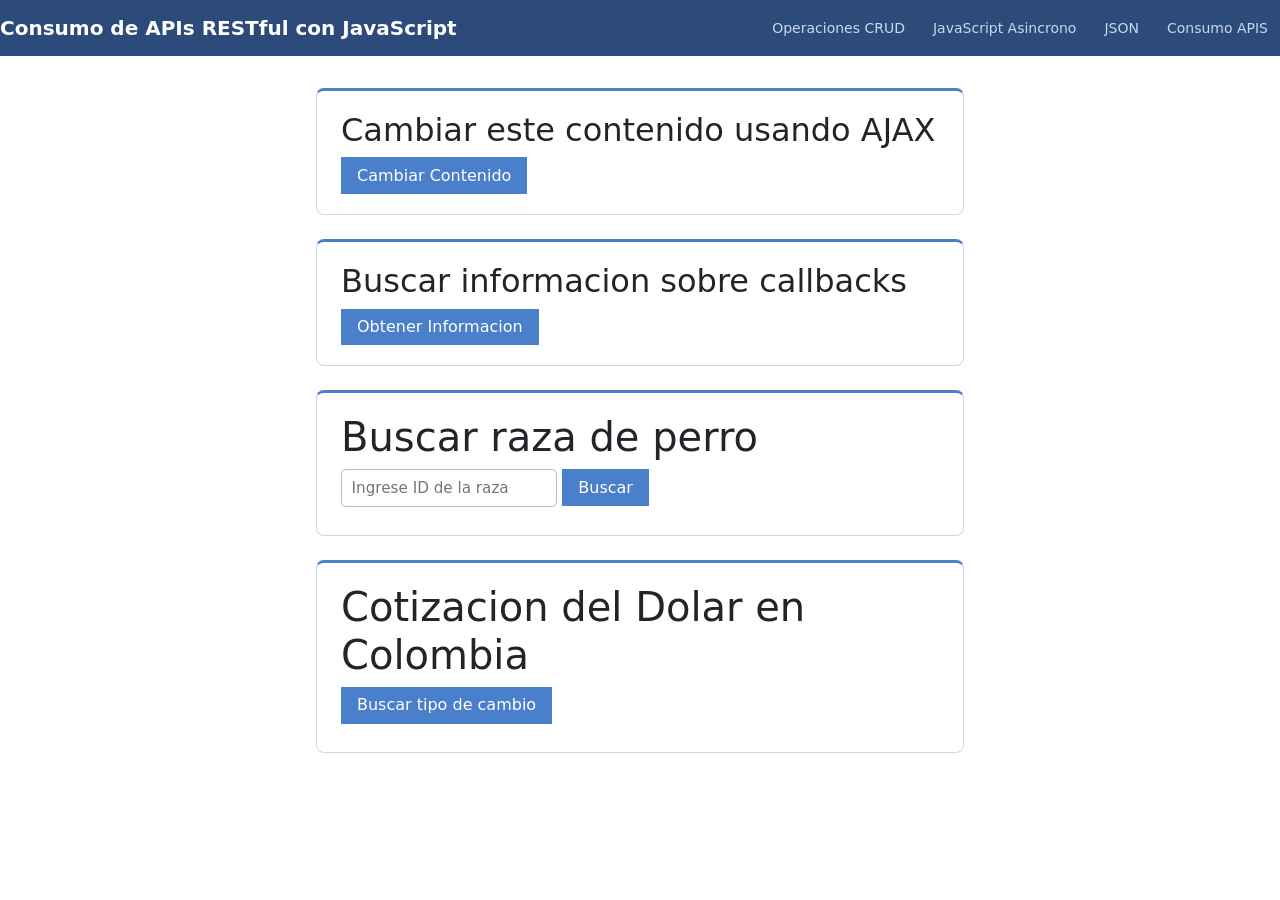
<file: index.html>
<!doctype html>
<html lang="en">

<head>
    <title>Title</title>
    <!-- Required meta tags -->
    <meta charset="utf-8" />
    <meta name="viewport" content="width=device-width, initial-scale=1, shrink-to-fit=no" />

    <link rel="stylesheet" href="css/style.css">

    <!-- Bootstrap CSS v5.2.1 -->
    <link href="https://cdn.jsdelivr.net/npm/bootstrap@5.3.2/dist/css/bootstrap.min.css" rel="stylesheet"
        integrity="sha384-T3c6CoIi6uLrA9TneNEoa7RxnatzjcDSCmG1MXxSR1GAsXEV/Dwwykc2MPK8M2HN" crossorigin="anonymous" />

</head>

<body>
    <header>
        <!-- place navbar here -->
        <nav class="navbar">

            <span class="navbar-brand">Consumo de APIs RESTful con
                JavaScript </span>
            <ul class="navbar-links">
                <li><a href="">Operaciones CRUD</a></li>
                <li><a href="#ajax-section">JavaScript Asincrono</a></li>
                <li><a href="">JSON</a></li>
                <li><a href="consumoapis.html">Consumo APIS</a></li>
            </ul>

        </nav>
    </header>
    <main>

        <!-- Seccion Operaciones CRUD -->











        <!-- Seccion JavaScript Asincrono -->

        <!-- AJAX -->

        <section id="ajax-section">
            <h2>Cambiar este contenido usando AJAX</h2>
            <button type="button" onclick="ajaxFunction()">Cambiar Contenido</button>
        </section>

        <!-- Callback -->

        <section id="callback-section">
            <h2>Buscar informacion sobre callbacks</h2>
            <button id="btnCargar">Obtener Informacion</button>
        </section>

        <!-- Promise -->

        <section id="promise-section">
            <h1>Buscar raza de perro</h1>

            <input type="text" id="breedId" placeholder="Ingrese ID de la raza">
            <button id="btnBuscar">Buscar</button>

            <p id="estado"></p>
            <div id="resultado"></div>
        </section>

        <!-- Async / Await -->

        <section id="asyncawait-section">
            <h1>Cotizacion del Dolar en Colombia</h1>
            <button id="btnCotizarDolar">Buscar tipo de cambio</button>
            <p id="estadoDolar"></p>
            <div id="resultadoDolar"></div>
        </section>



        <!-- Seccion JSON -->











        <!-- Seccion consumo APIS -->






    </main>
    <footer>
        <!-- place footer here -->
    </footer>
    <!-- Bootstrap JavaScript Libraries -->
    <script src="https://cdn.jsdelivr.net/npm/@popperjs/core@2.11.8/dist/umd/popper.min.js"
        integrity="sha384-I7E8VVD/ismYTF4hNIPjVp/Zjvgyol6VFvRkX/vR+Vc4jQkC+hVqc2pM8ODewa9r"
        crossorigin="anonymous"></script>

    <script src="js/script.js"></script>
</body>

</html>
</file>
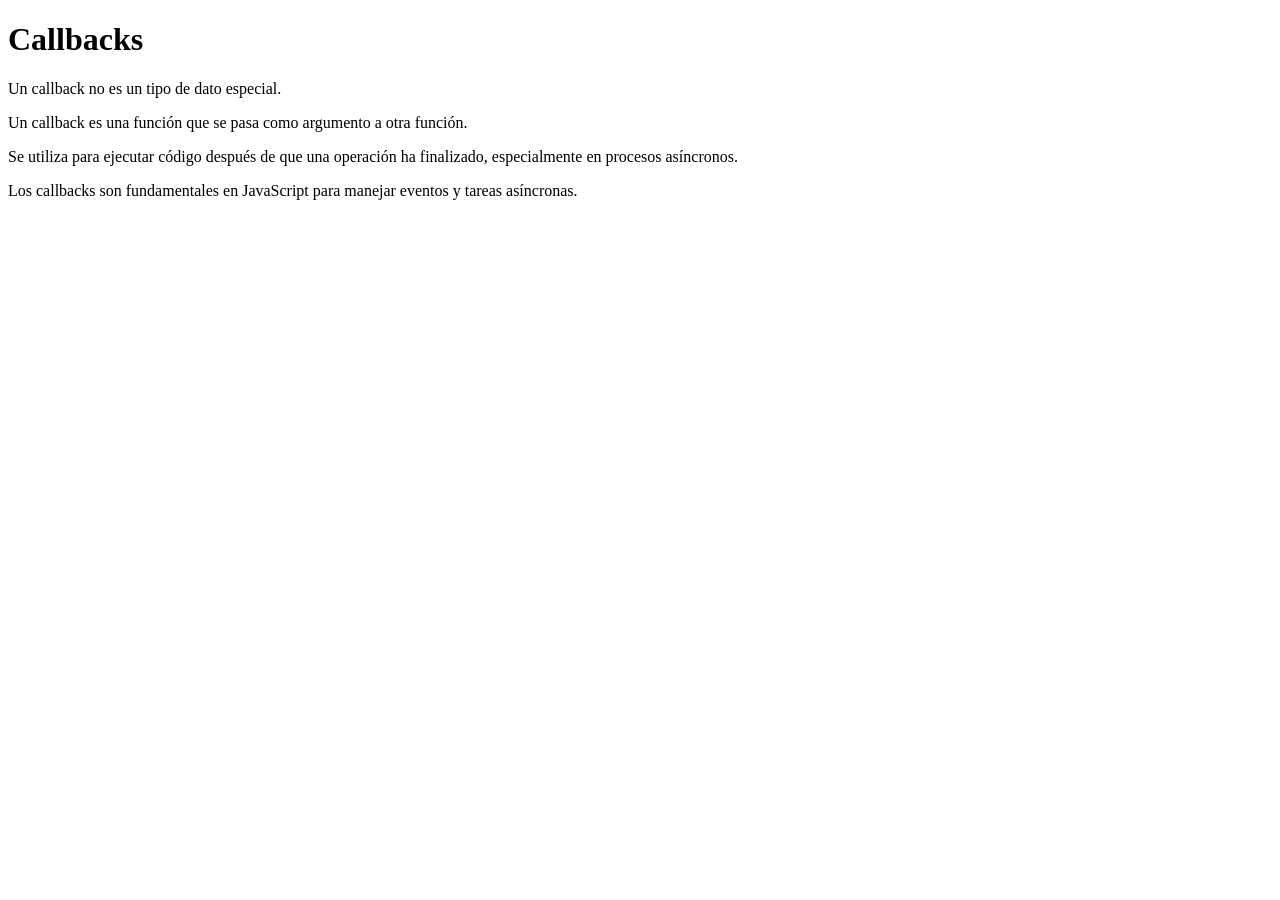
<file: callback.html>
<!DOCTYPE html>
<html lang="en">

<head>
    <meta charset="UTF-8">
    <meta name="viewport" content="width=device-width, initial-scale=1.0">
    <title>Document</title>
</head>

<body>
    <h1>Callbacks</h1>
    <p>Un callback no es un tipo de dato especial.</p>
    <p>Un callback es una función que se pasa como argumento a otra función.</p>
    <p>Se utiliza para ejecutar código después de que una operación ha finalizado, especialmente en procesos asíncronos.
    </p>
    <p>Los callbacks son fundamentales en JavaScript para manejar eventos y tareas asíncronas.</p>
</body>

</html>
</file>
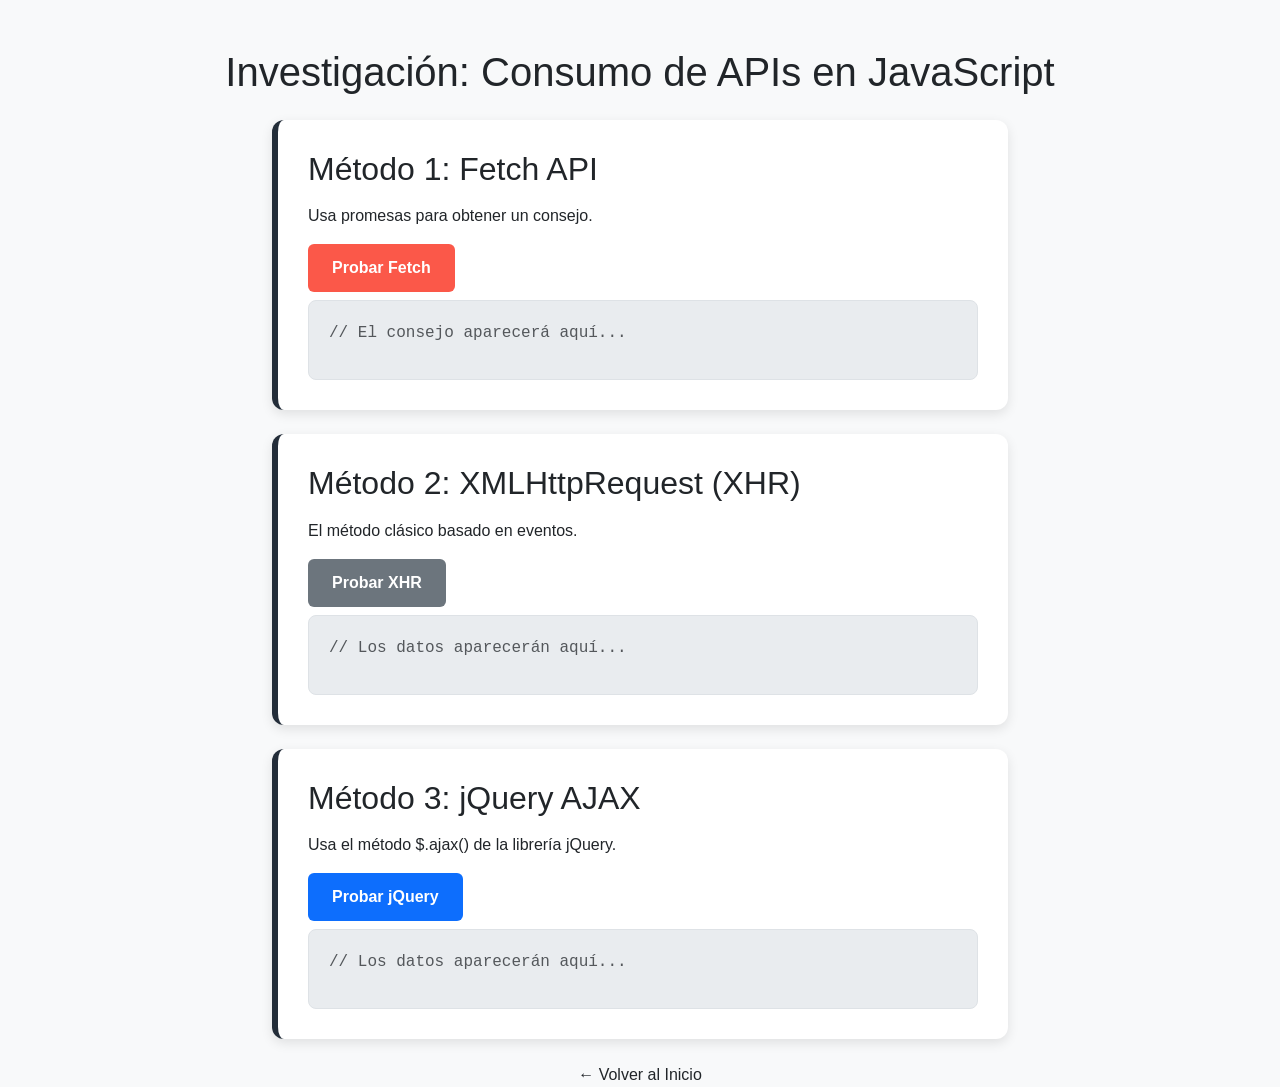
<file: consumoapis.html>
<!DOCTYPE html>
<html lang="es">
<head>
    <meta charset="UTF-8">
    <meta name="viewport" content="width=device-width, initial-scale=1.0">
    <title>Investigación de APIs</title>
    <link href="https://cdn.jsdelivr.net/npm/bootstrap@5.3.2/dist/css/bootstrap.min.css" rel="stylesheet">
    <link rel="stylesheet" href="apis.css">
</head>
<body>

    <div class="container mt-5">
        <h1 class="text-center mb-4">Investigación: Consumo de APIs en JavaScript</h1>

        <div class="row justify-content-center">
            <div class="col-md-8">
                
                <div class="card-investigacion mb-4">
                    <h2 class="mb-3">Método 1: Fetch API</h2>
                    <p>Usa promesas para obtener un consejo.</p>
                    <button onclick="traerConsejoFetch()" class="btn-demo">Probar Fetch</button>
                    <div id="fetch-result" class="result-container mt-2">
                        <span class="text-muted">// El consejo aparecerá aquí...</span>
                    </div>
                </div>

                <div class="card-investigacion mb-4">
                    <h2 class="mb-3">Método 2: XMLHttpRequest (XHR)</h2>
                    <p>El método clásico basado en eventos.</p>
                    <button onclick="traerConsejoXHR()" class="btn-demo" style="background-color: #6c757d;">Probar XHR</button>
                    <div id="xhr-result" class="result-container mt-2">
                        <span class="text-muted">// Los datos aparecerán aquí...</span>
                    </div>
                </div>

                <div class="card-investigacion">
                    <h2 class="mb-3">Método 3: jQuery AJAX</h2>
                    <p>Usa el método $.ajax() de la librería jQuery.</p>
                    <button onclick="traerConsejoJQuery()" class="btn-demo" style="background-color: #0d6efd;">Probar jQuery</button>
                    <div id="jquery-result" class="result-container mt-2">
                        <span class="text-muted">// Los datos aparecerán aquí...</span>
                    </div>
                </div>

                <div class="mt-4 text-center">
                    <a href="index.html" class="text-decoration-none text-dark">← Volver al Inicio</a>
                </div>

            </div>
        </div>
    </div>

    <script src="https://code.jquery.com/jquery-3.7.1.min.js"></script>
    <script src="consumoapis.js"></script>
</body>
</html>
</file>
<file: css/style.css>
*, *::before, *::after {
  box-sizing: border-box;
}

.navbar {
  background: #2c4a7a;
  padding: 0.75rem 2rem;
  display: flex;
  align-items: center;
  justify-content: space-between;
}

.navbar-brand {
  color: #fff !important;
  font-weight: 600;
  font-size: 0.95rem;
  white-space: nowrap;
}

.navbar-links {
  list-style: none;
  margin: 0;
  padding: 0;
  display: flex;
  align-items: center;
  gap: 0.25rem;
  flex-wrap: nowrap;
}

.navbar-links a {
  color: #c8d8f0;
  text-decoration: none;
  font-size: 0.875rem;
  white-space: nowrap;
  padding: 0.35rem 0.75rem;
  border-radius: 5px;
  transition: background 0.15s, color 0.15s;
}

.navbar-links a:hover {
  background: rgba(255,255,255,0.12);
  color: #fff;
}

body {
  font-family: system-ui, sans-serif;
  font-size: 16px;
  line-height: 1.6;
  color: #222;
  background: #eef2f7;
  margin: 0;
  padding: 0;
}

main {
  max-width: 680px;
  margin: 2rem auto;
  padding: 0 1rem;
  display: flex;
  flex-direction: column;
  gap: 1.5rem;
}

section {
  background: #fff;
  border: 1px solid #d0d8e4;
  border-top: 3px solid #4a7fcb;
  border-radius: 8px;
  padding: 1.25rem 1.5rem;
}

h1, h2 {
  margin: 0 0 0.75rem;
  font-weight: 600;
  color: #2c4a7a;
}

h1 { font-size: 1.25rem; }
h2 { font-size: 1.1rem; }

input[type="text"] {
  padding: 0.4rem 0.6rem;
  border: 1px solid #b0bdd0;
  border-radius: 5px;
  font-size: 0.95rem;
  outline: none;
}

input[type="text"]:focus {
  border-color: #4a7fcb;
}

button {
  padding: 0.4rem 1rem;
  background: #4a7fcb;
  color: #fff;
  border: none;
  border-radius: 5px;
  font-size: 0.95rem;
  cursor: pointer;
  margin-left: 0.4rem;
}

button:hover {
  background: #3a6ab5;
}

button:first-child {
  margin-left: 0;
}

#estado, #estadoDolar {
  font-size: 0.9rem;
  color: #555;
  margin: 0.5rem 0 0;
}

#resultado, #resultadoDolar {
  margin-top: 0.5rem;
  font-size: 0.95rem;
}

#resultado p, #resultadoDolar p {
  margin: 0.25rem 0;
}
</file>
<file: apis.css>
/* Paleta: Navy #232d39 | Orange #fb5849 */

body {
    background-color: #f8f9fa;
    font-family: 'Segoe UI', Tahoma, Geneva, Verdana, sans-serif;
}

.card-investigacion {
    background: white;
    padding: 30px;
    border-radius: 12px;
    border-left: 6px solid #232d39; /* Navy */
    box-shadow: 0 4px 12px rgba(0,0,0,0.1);
}

.btn-demo {
    background-color: #fb5849; /* Orange */
    color: white;
    border: none;
    padding: 12px 24px;
    border-radius: 6px;
    font-weight: bold;
    cursor: pointer;
    transition: 0.3s ease;
}

.btn-demo:hover {
    background-color: #232d39;
    transform: translateY(-2px);
}

.result-container {
    margin-top: 20px;
    background-color: #e9ecef;
    padding: 20px;
    border-radius: 8px;
    min-height: 80px;
    font-family: 'Courier New', Courier, monospace;
    color: #333;
    border: 1px solid #dee2e6;
}
</file>
